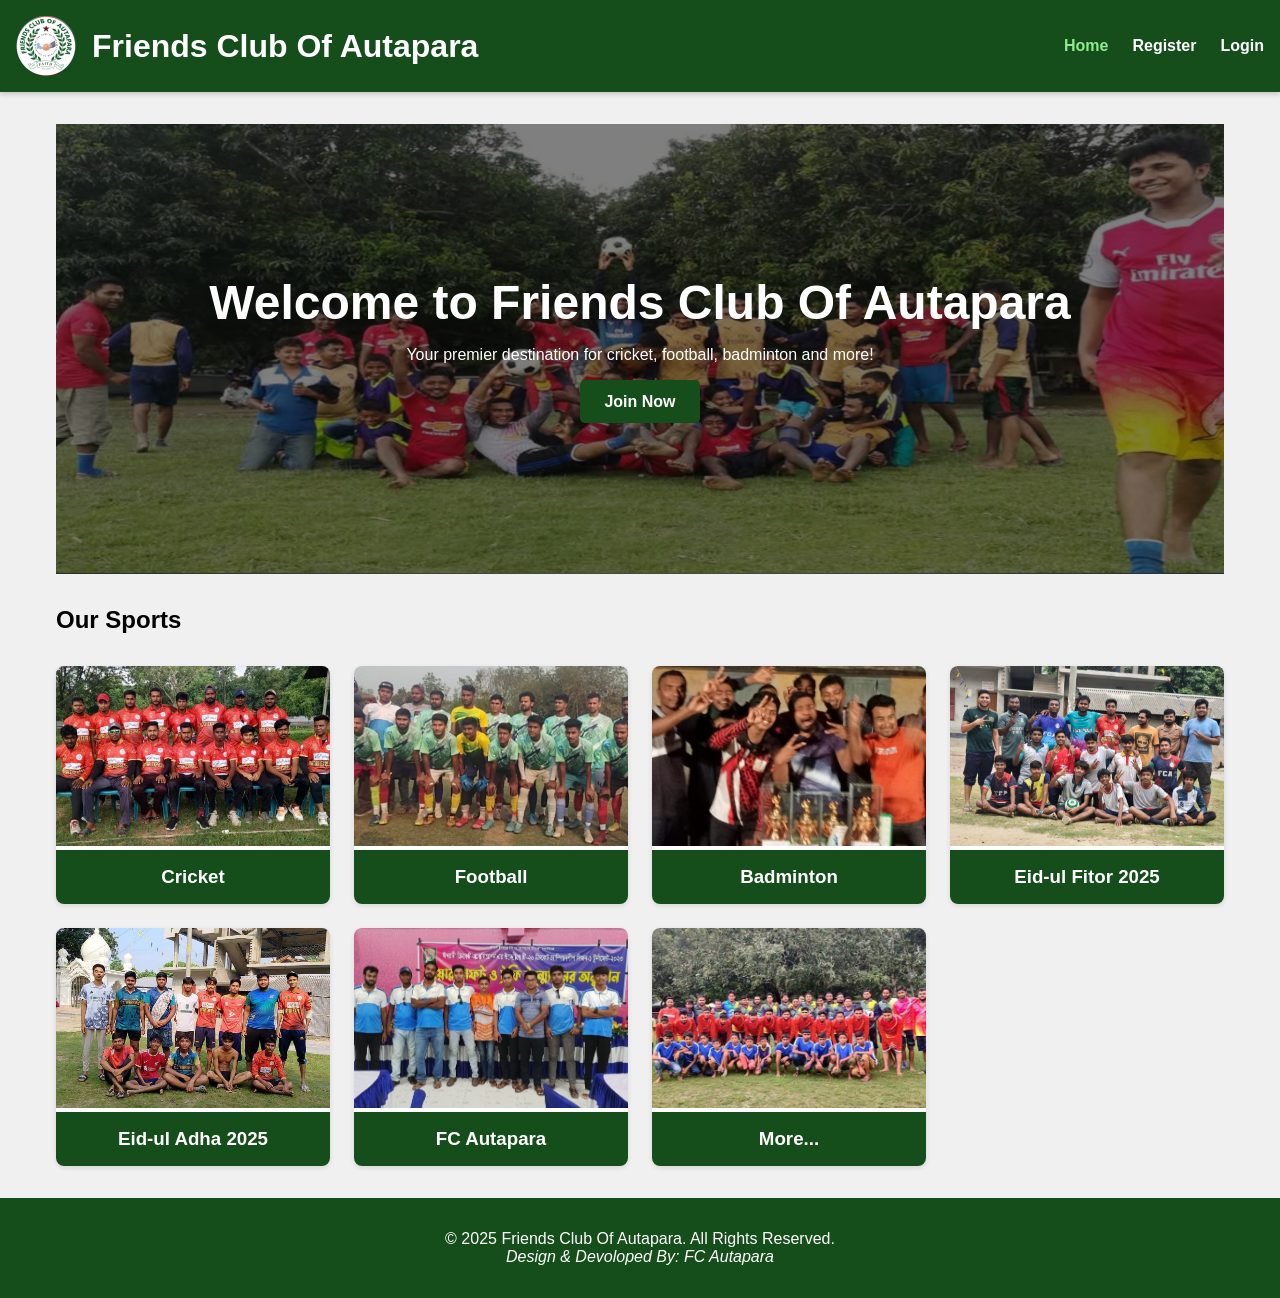
<file: index.html>
<!DOCTYPE html>
<html lang="en">
<head>
    <meta charset="UTF-8">
    <meta name="viewport" content="width=device-width, initial-scale=1.0">
    <title>FC Autapara - Home</title>
    <link rel="stylesheet" href="css/style.css">
</head>
<body>
    <header>
        <div class="logo-container">
            <img src="images/fclogo.png" alt="Friends Club Of Autapara" class="logo">
            <h1>Friends Club Of Autapara</h1>
        </div>
        <nav>
            <ul>
                <li><a href="index.html" class="active">Home</a></li>
                <li><a href="registration.html">Register</a></li>
                <li><a href="login.html">Login</a></li>
                
            </ul>
        </nav>
    </header>
    
    <div class="container">
        <div class="hero">
            <div class="hero-content">
                <h1>Welcome to Friends Club Of Autapara</h1>
                <p>Your premier destination for cricket, football, badminton and more!</p>
                <a href="registration.html" class="btn">Join Now</a>
            </div>
        </div>
        
        <h2>Our Sports</h2>
        <div class="sports-grid">
            <div class="sport-card">
                <img src="images/cricket.jpg" alt="Cricket">
                <h3>Cricket</h3>
            </div>
            <div class="sport-card">
                <img src="images/football.png" alt="Football">
                <h3>Football</h3>
            </div>
            <div class="sport-card">
                <img src="images/batminton.jpg" alt="Badminton">
                <h3>Badminton</h3>
            </div>
            <div class="sport-card">
                <img src="images/eid2025.png" alt="Chess">
                <h3>Eid-ul Fitor 2025</h3>
            </div>
             <div class="sport-card">
                <img src="images/eidul azah 2025.jpg" alt="Chess">
                <h3>Eid-ul Adha 2025</h3>
            </div>
            <div class="sport-card">
                <img src="images/rrpdraw.jpg" alt="Carrom">
                <h3>FC Autapara</h3>
            </div>
            <div class="sport-card">
                <img src="images/2022football.jpg" alt="All Sports">
                <h3>More...</h3>
            </div>
        </div>
    </div>
    
    <footer>
        <p>&copy; 2025 Friends Club Of Autapara. All Rights Reserved.</p>
        <p><i>Design & Devoloped By: FC Autapara</i></p>
    </footer>
    
</body>
</html>
</file>
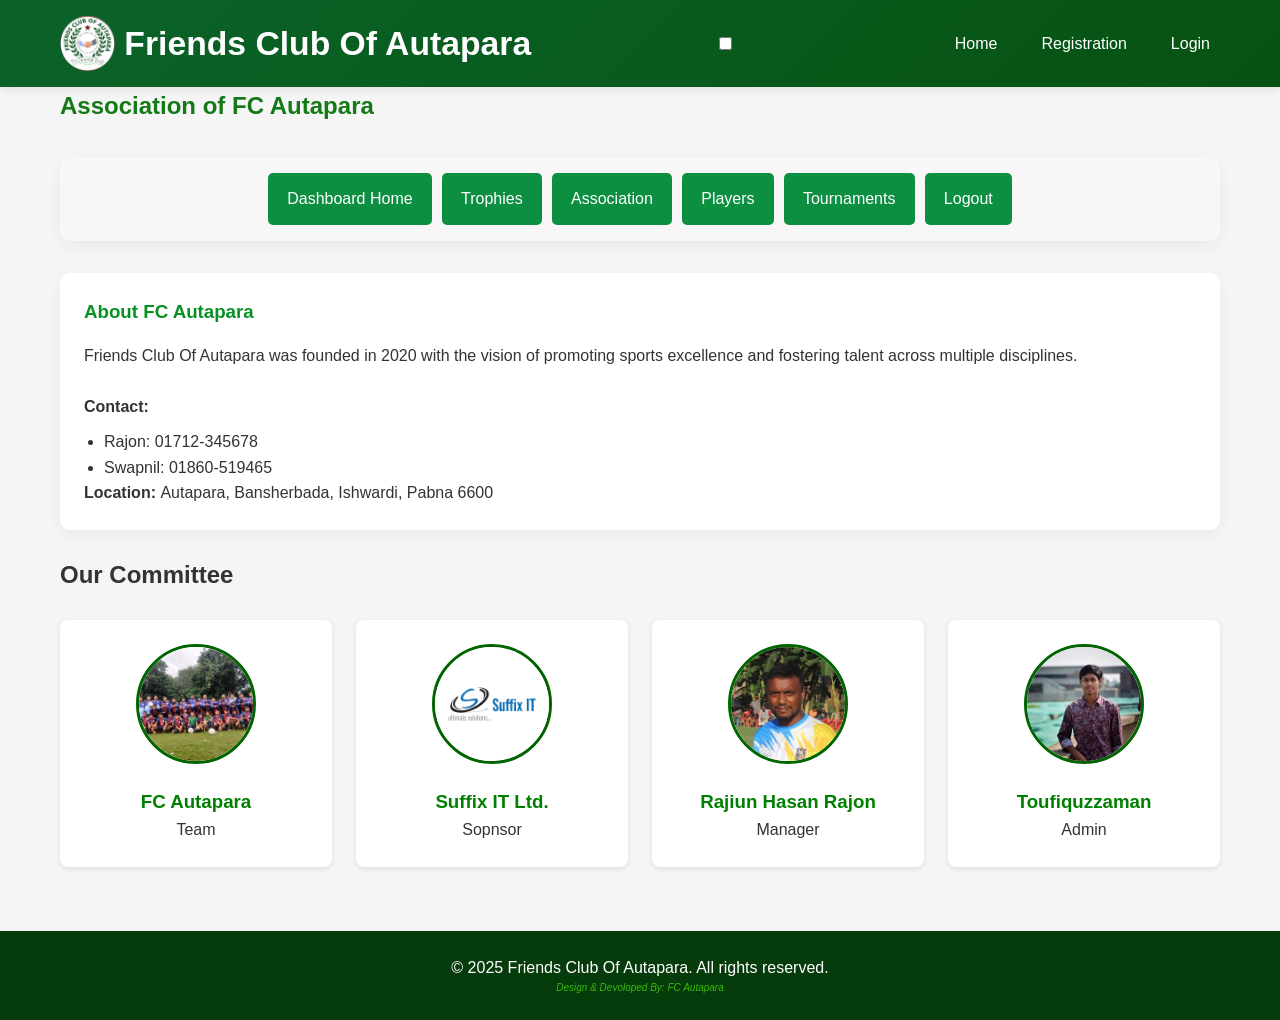
<file: association.html>
<!DOCTYPE html>
<html lang="en">
<head>
    <meta charset="UTF-8">
    <meta name="viewport" content="width=device-width, initial-scale=1.0">
    <title>FC Autapara</title>
    <link rel="stylesheet" href="styles.css">
</head> 

<body>
    <header>
        <div class="container">
            <div class="header-content">
                <div class="logo">
                    <img src="images/fclogo.png" alt="FC Logo" style= height:55px; width:40px;  border-radius:50;">
                   <h3>&nbsp;Friends Club Of Autapara </h3>
                </div>
                <input type="checkbox" id="nav-toggle" class="nav-toggle">
                <label for="nav-toggle" class="menu-toggle">
                    <span></span>
                    <span></span>
                    <span></span>
                </label>
                <nav>
                    <ul>
                        <li><a href="home.php">Home</a></li>
                        <li><a href="registration.php">Registration</a></li>
                        <li><a href="#login">Login</a></li>
                    </ul>
                </nav>
            </div>
        </div>
    </header>

  <!-- Association Page -->
            <div class="container">
                <div class="dashboard-header">
                    <h2 class="dashboard-title">Association of FC Autapara</h2>
                </div>
                
                <div class="dashboard-nav">
                    <ul>
                         <li><a href="dashboard.html" class="btn">Dashboard Home</a></li> 
                         <li><a href="trophies.html" class="btn">Trophies</a></li> 
                         <li><a href="association.html" class="btn">Association</a></li> 
                         <li><a href="cplayers.php" class="btn">Players</a></li> 
                         <li><a href="tournaments.html" class="btn">Tournaments</a></li> 
                         <li><a href="logout.html" class="btn">Logout</a></li> 
                    </ul>
                </div>
                
                <div class="card">
                    <h3>About  FC Autapara</h3>
                    <p>Friends Club Of Autapara was founded in 2020 with the vision of promoting sports excellence and fostering talent across multiple disciplines.</p>
                  <br> <p><b>Contact:</b></p>
                    <ul style="margin-left: 20px; margin-top: 10px;">
                        <li>Rajon: 01712-345678</li>
                        <li>Swapnil: 01860-519465</li>
                    </ul>
                    <P><b>Location: </b> Autapara, Bansherbada, Ishwardi, Pabna 6600</P>
                </div><br>
                <h2>Our Committee</h2><br>


         <div class="dashboard-cards">   
            <div  class="member-card" >
                <img src="images/full team.jpg" alt="President">
                <h3>FC Autapara</h3>
                <p>Team</p>
            </div>

             <div class="member-card">
                <img src="images/suffix.jpg" alt="Secretary">
                <h3>Suffix IT Ltd.</h3>
                <p>Sopnsor</p>
            </div>

            <div class="member-card">
                <img src="images/rajon.png" alt="Secretary">
                <h3>Rajiun Hasan Rajon</h3>
                <p>Manager</p>
            </div>
            
            <div class="member-card">
                <img src="images/swapnil.jpg" alt="Secretary">
                <h3>Toufiquzzaman</h3>
                <p>Admin</p>
            </div>
        </div>
            </div>

    <footer>
        <div class="container">
            <p>&copy; 2025 Friends Club Of Autapara. All rights reserved.</p>
            <p style="font-size: 10px; color: rgb(54, 188, 6);"><i>Design & Devoloped By: FC Autapara</i></p>
        </div>
    </footer>
</body>
</html>
</file>
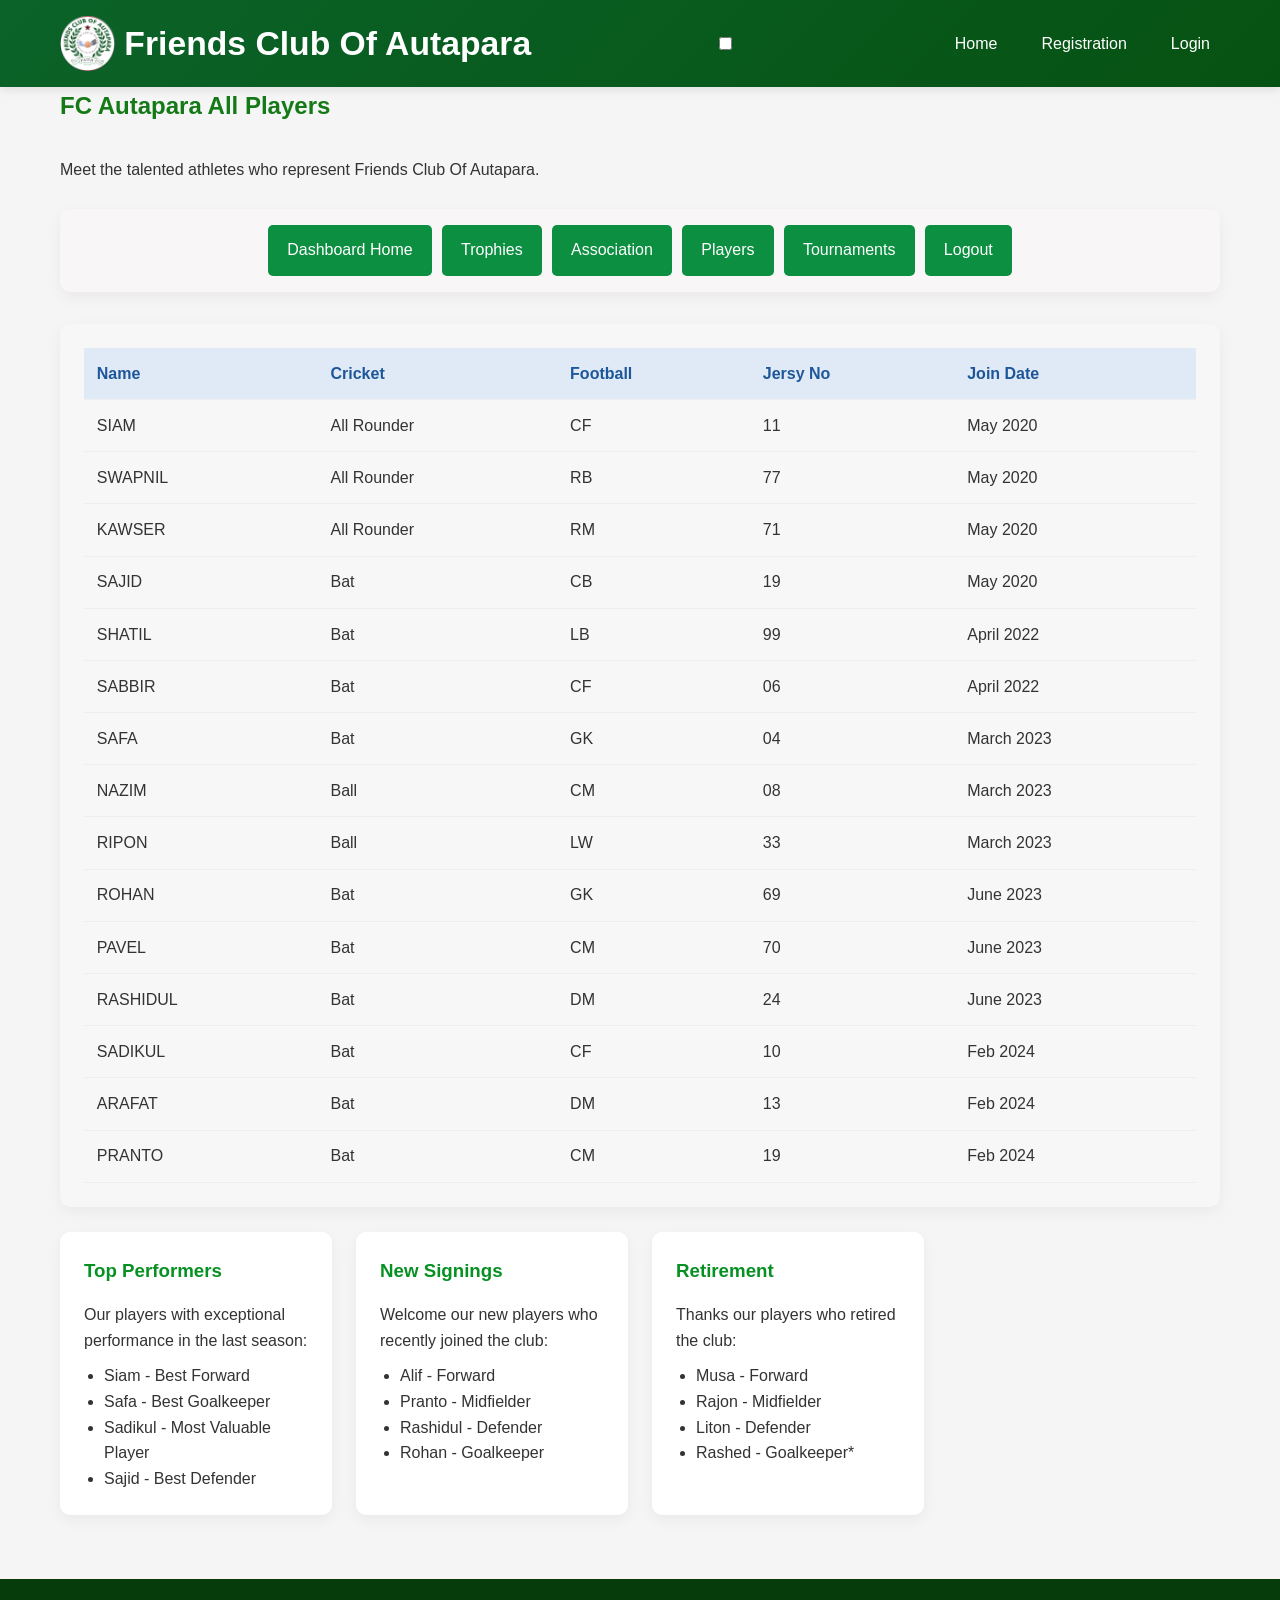
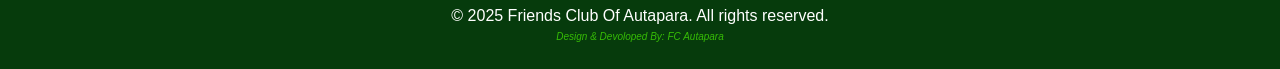
<file: cplayers.html>
<!DOCTYPE html>
<html lang="en">
<head>
    <meta charset="UTF-8">
    <meta name="viewport" content="width=device-width, initial-scale=1.0">
    <title>FC Autapara</title>
    <link rel="stylesheet" href="styles.css">
</head> 

<body>
    <header>
        <div class="container">
            <div class="header-content">
                <div class="logo">
                    <img src="images/fclogo.png" alt="FC Logo" style= height:55px; width:40px;  border-radius:50;">
                   <h3>&nbsp;Friends Club Of Autapara </h3>
                </div>
                <input type="checkbox" id="nav-toggle" class="nav-toggle">
                <label for="nav-toggle" class="menu-toggle">
                    <span></span>
                    <span></span>
                    <span></span>
                </label>
                <nav>
                    <ul>
                        <li><a href="home.php">Home</a></li>
                        <li><a href="registration.html">Registration</a></li>
                        <li><a href="#login">Login</a></li>
                    </ul>
                </nav>
            </div>
        </div>
    </header>

     <!-- Players Page -->
            <div class="container">
                <div class="dashboard-header">
                    <h2 class="dashboard-title">FC Autapara All Players</h2>
                </div>
                <p>Meet the talented athletes who represent Friends Club Of Autapara.</p>
                <br>
                <div class="dashboard-nav">
                    <ul>
                        <li><a href="dashboard.html" class="btn">Dashboard Home</a></li>
                        <li><a href="trophies.html" class="btn">Trophies</a></li>
                        <li><a href="association.html" class="btn">Association</a></li>
                        <li><a href="cplayers.html" class="btn">Players</a></li>
                        <li><a href="tournaments.html" class="btn">Tournaments</a></li>
                        <li><a href="logout.html" class="btn">Logout</a></li>
                    </ul>
                </div>
                
                <div class="table-container">
                    <table>
                        <thead>
                            <tr>
                                <th>Name</th>
                                <th>Cricket</th>
                                <th>Football</th>
                                 <th>Jersy No</th>
                                <th>Join Date</th>
                            </tr>
                        </thead>
                        <tbody>
                            <tr>
                                <td>SIAM</td>
                                <td>All Rounder</td>
                                <td>CF</td>
                                <td>11</td>
                                <td>May 2020</td>
                            </tr>
                            <tr>
                                <td>SWAPNIL</td>
                                <td>All Rounder</td>
                                <td>RB</td>
                                <td>77</td>
                                <td>May 2020</td>
                            </tr>
                            <tr>
                                <td>KAWSER</td>
                                <td>All Rounder</td>
                                <td>RM</td>
                                <td>71</td>
                                <td>May 2020</td>
                            </tr>
                            <tr>
                                <td>SAJID</td>
                                <td>Bat</td>
                                <td>CB</td>
                                <td>19</td>
                                <td>May 2020</td>
                            </tr>
                            <tr>
                                <td>SHATIL</td>
                                <td>Bat</td>
                                <td>LB</td>
                                <td>99</td>
                                <td>April 2022</td>
                            </tr>
                            <tr>
                                <td>SABBIR</td>
                                <td>Bat</td>
                                <td>CF</td>
                                <td>06</td>
                                <td>April 2022</td>
                            </tr>
                            <tr>
                                <td>SAFA</td>
                                <td>Bat</td>
                                <td>GK</td>
                                <td>04</td>
                                <td>March 2023</td>
                            </tr>
                            <tr>
                                <td>NAZIM</td>
                                <td>Ball</td>
                                <td>CM</td>
                                <td>08</td>
                                <td>March 2023</td>
                            </tr>
                            <tr>
                                <td>RIPON</td>
                                <td>Ball</td>
                                <td>LW</td>
                                <td>33</td>
                                <td>March 2023</td>
                            </tr>
                            <tr>
                                <td>ROHAN</td>
                                <td>Bat</td>
                                <td>GK</td>
                                <td>69</td>
                                <td>June 2023</td>
                            </tr>
                             <tr>
                                <td>PAVEL</td>
                                <td>Bat</td>
                                <td>CM</td>
                                <td>70</td>
                                <td>June 2023</td>
                                 <tr>
                                <td>RASHIDUL</td>
                                <td>Bat</td>
                                <td>DM</td>
                                <td>24</td>
                                <td>June 2023</td>
                            </tr>
                             <tr>
                                <td>SADIKUL</td>
                                <td>Bat</td>
                                <td>CF</td>
                                <td>10</td>
                                <td>Feb 2024</td>
                            </tr>
                             <tr>
                                <td>ARAFAT</td>
                                <td>Bat</td>
                                <td>DM</td>
                                <td>13</td>
                                <td>Feb 2024</td>
                            </tr>
                             <tr>
                                <td>PRANTO</td>
                                <td>Bat</td>
                                <td>CM</td>
                                <td>19</td>
                                <td>Feb 2024</td>
                            </tr>

                        </tbody>
                    </table>
                </div>
                <br>
                
                <div class="dashboard-cards">
                    <div class="card">
                        <h3>Top Performers</h3>
                        <p>Our players with exceptional performance in the last season:</p>
                        <ul style="margin-left: 20px; margin-top: 10px;">
                            <li>Siam - Best Forward</li>
                            <li>Safa - Best Goalkeeper</li>
                            <li>Sadikul - Most Valuable Player</li>
                            <li>Sajid - Best Defender</li>
                        </ul>
                    </div>
                    
                    <div class="card">
                        <h3>New Signings</h3>
                        <p>Welcome our new players who recently joined the club:</p>
                        <ul style="margin-left: 20px; margin-top: 10px;">
                            <li>Alif - Forward</li>
                            <li>Pranto - Midfielder</li>
                            <li>Rashidul - Defender</li>
                            <li>Rohan - Goalkeeper</li>
                        </ul>
                    </div>

                    <div class="card">
                        <h3>Retirement</h3>
                        <p>Thanks our players who retired the club:</p>
                        <ul style="margin-left: 20px; margin-top: 10px;">
                            <li>Musa - Forward</li>
                            <li>Rajon - Midfielder</li>
                            <li>Liton - Defender</li>
                            <li>Rashed - Goalkeeper*</li>
                        </ul>
                    </div>

                </div>
             </div>

    <footer>
        <div class="container">
            <p>&copy; 2025 Friends Club Of Autapara. All rights reserved.</p>
            <p style="font-size: 10px; color: rgb(54, 188, 6)"><i>Design & Devoloped By: FC Autapara</i></p>
        </div>
    </footer>
</body>
</html>
</file>
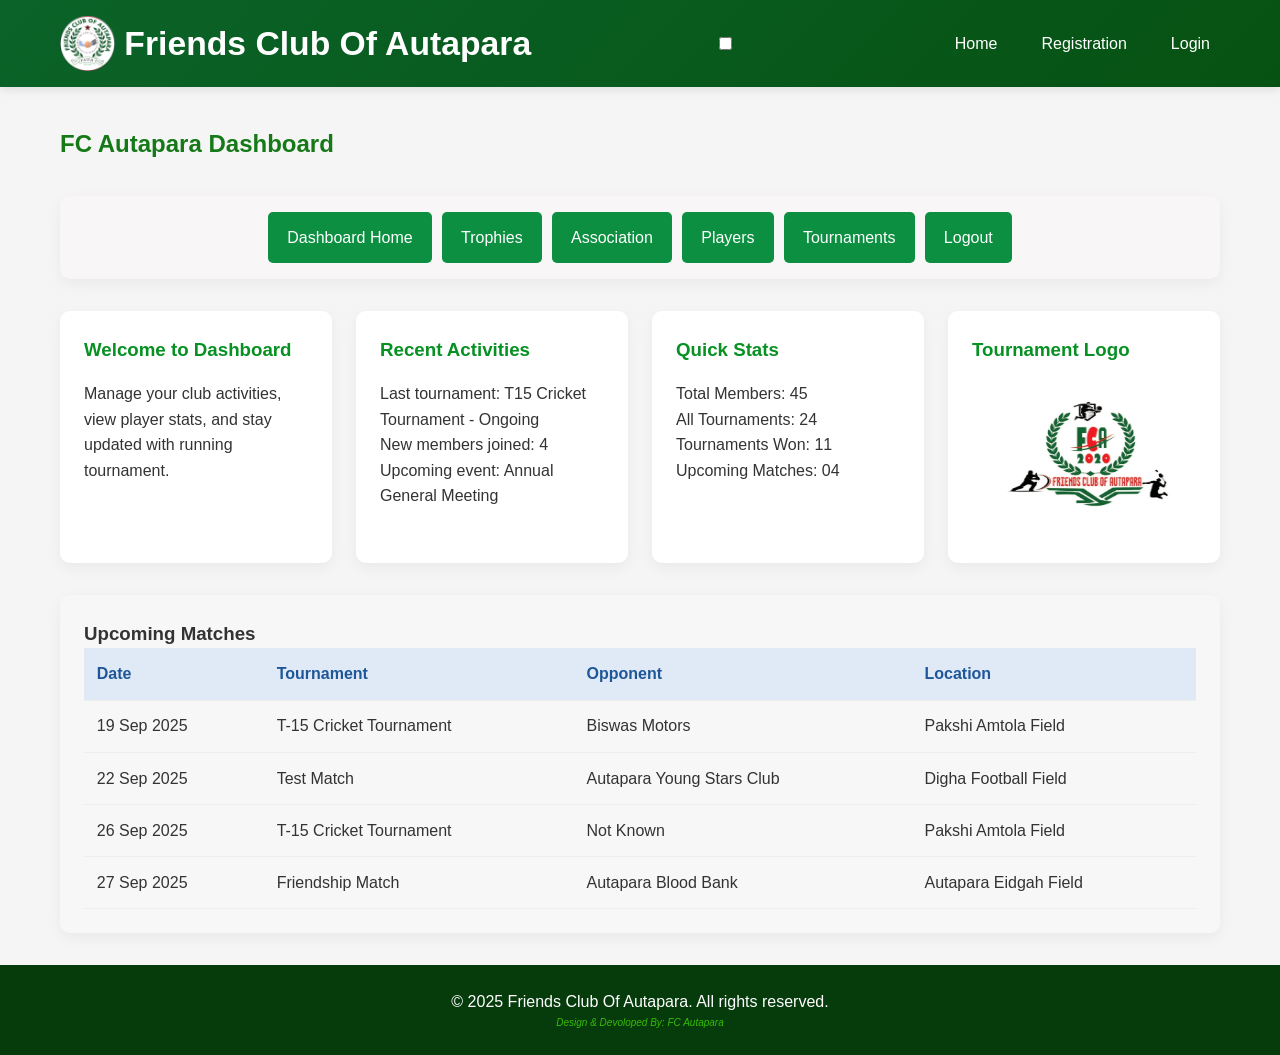
<file: dashboard.html>
<!DOCTYPE html>
<html lang="en">
<head>
    <meta charset="UTF-8">
    <meta name="viewport" content="width=device-width, initial-scale=1.0">
    <title>FC Autapara</title>
    <link rel="stylesheet" href="styles.css">
</head> 

<body>
    <header>
        <div class="container">
            <div class="header-content">
                <div class="logo">
                    <img src="images/fclogo.png" alt="FC Logo" style= height:55px; width:40px;  border-radius:50;">
                   <h3>&nbsp;Friends Club Of Autapara </h3>
                </div>
                <input type="checkbox" id="nav-toggle" class="nav-toggle">
                <label for="nav-toggle" class="menu-toggle">
                    <span></span>
                    <span></span>
                    <span></span>
                </label>
                <nav>
                    <ul>
                        <li><a href="home.php">Home</a></li>
                        <li><a href="registration.php">Registration</a></li>
                        <li><a href="#login">Login</a></li>
                    </ul>
                </nav>
            </div>
        </div>
    </header>

    <!-- Dashboard Page -->
            <div class="container">
                <div class="dashboard-header">
                    <h2 class="dashboard-title"><br>FC Autapara Dashboard</h2> 
                </div>
                
                <div class="dashboard-nav">
                   <ul>
                         <li><a href="dashboard.html" class="btn">Dashboard Home</a></li> 
                         <li><a href="trophies.html" class="btn">Trophies</a></li> 
                         <li><a href="association.html" class="btn">Association</a></li> 
                         <li><a href="cplayers.php" class="btn">Players</a></li> 
                         <li><a href="tournaments.html" class="btn">Tournaments</a></li> 
                         <li><a href="logout.html" class="btn">Logout</a></li> 
                    </ul>
                </div>
                
                <div class="dashboard-cards">
                    <div class="card">
                        <h3>Welcome to Dashboard</h3>
                        <p>Manage your club activities, view player stats, and stay updated with running tournament.</p>
                    </div>
                    
                    <div class="card">
                        <h3>Recent Activities</h3>
                        <p>Last tournament: T15 Cricket Tournament - Ongoing</p>
                        <p>New members joined: 4</p>
                        <p>Upcoming event: Annual General Meeting</p>
                    </div>
                    
                    <div class="card">
                        <h3>Quick Stats</h3>
                        <p>Total Members: 45</p>
                        <p>All Tournaments: 24</p>
                        <p>Tournaments Won: 11</p>
                        <p>Upcoming Matches: 04</p>
                    </div>

                    <div class="card">
                        <h3>Tournament Logo</h3>
                        <img src ="images/Fc Autapara.png" alt="FC logo" style="height:150px; width:240px; border-radius:10px;">
                    </div>
                </div>
                
                <div class="table-container">
                    <h3>Upcoming Matches</h3>
                    <table>
                        <thead>
                            <tr>
                                <th>Date</th>
                                <th>Tournament</th>
                                <th>Opponent</th>
                                <th>Location</th>
                            </tr>
                        </thead>
                        <tbody>
                            <tr>
                                <td>19 Sep 2025</td>
                                <td>T-15 Cricket Tournament</td>
                                <td>Biswas Motors</td>
                                <td>Pakshi Amtola Field</td>
                            </tr>
                            <tr>
                                <td>22 Sep 2025</td>
                                <td>Test Match</td>     
                                <td>Autapara Young Stars Club</td>
                                <td>Digha Football Field</td>
                            </tr>
                            <tr>
                                <td>26 Sep 2025</td>
                                <td>T-15 Cricket Tournament</td>
                                <td>Not Known</td>
                                <td>Pakshi Amtola Field</td>
                            </tr>
                               
                            <tr>
                                <td>27 Sep 2025</td>
                                <td>Friendship Match</td>
                                <td>Autapara Blood Bank</td>
                                <td>Autapara Eidgah Field</td>
                            </tr>
                            
                        </tbody>
                    </table>
                </div>
            </div>

    <footer>
        <div class="container">
            <p>&copy; 2025 Friends Club Of Autapara. All rights reserved.</p>
            <p style="font-size: 10px; color: rgb(54, 188, 6)"><i>Design & Devoloped By: FC Autapara</i></p>

        </div>
    </footer>
</body>
</html>
</file>
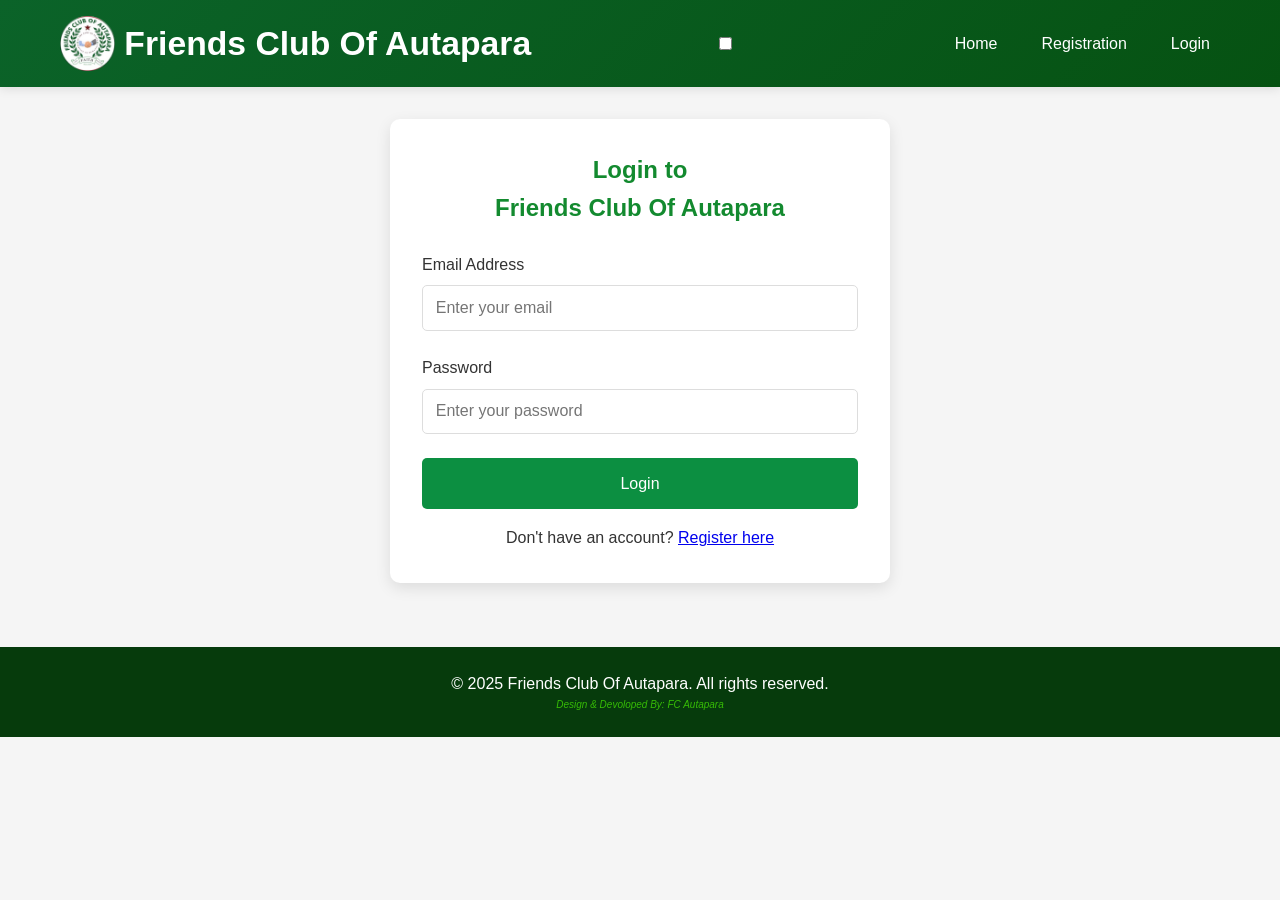
<file: login.html>
<!DOCTYPE html>
<html lang="en">
<head>
    <meta charset="UTF-8">
    <meta name="viewport" content="width=device-width, initial-scale=1.0">
    <title>FC Autapara</title>
    <link rel="stylesheet" href="styles.css">
</head> 

<body>
    <header>
        <div class="container">
            <div class="header-content">
                <div class="logo">
                    <img src="images/fclogo.png" alt="FC Logo" style= height:55px; width:40px;  border-radius:50;">
                   <h3>&nbsp;Friends Club Of Autapara </h3>
                </div>
                <input type="checkbox" id="nav-toggle" class="nav-toggle">
                <label for="nav-toggle" class="menu-toggle">
                    <span></span>
                    <span></span>
                    <span></span>
                </label>
                <nav>
                    <ul>
                        <li><a href="home.php">Home</a></li>
                        <li><a href="registration.html">Registration</a></li>
                        <li><a href="login.html">Login</a></li>
                    </ul>
                </nav>
            </div>
        </div>
    </header>

<!-- Login Page -->
            <div class="container">
                <div class="form-container">
                    <h2 class="form-title">Login to<br>Friends Club Of Autapara</h2>
                    <form>
                        <div class="form-group">
                            <label for="login-email">Email Address</label>
                            <input type="email" id="login-email" placeholder="Enter your email" required>
                        </div>
                        <div class="form-group">
                            <label for="login-password">Password</label>
                            <input type="password" id="login-password" placeholder="Enter your password" required>
                        </div>
                        <a href="dashboard.html" class="btn btn-block">Login</a>
                    </form>
                    <p style="text-align: center; margin-top: 1rem;">
                        Don't have an account? <a href="registration.html">Register here</a>
                    </p>
                </div>
            </div>

    <footer>
        <div class="container">
            <p>&copy; 2025 Friends Club Of Autapara. All rights reserved.</p>
            <p style="font-size: 10px; color: rgb(54, 188, 6)"><i>Design & Devoloped By: FC Autapara</i></p>
        </div>
    </footer>
</body>
</html>
</file>
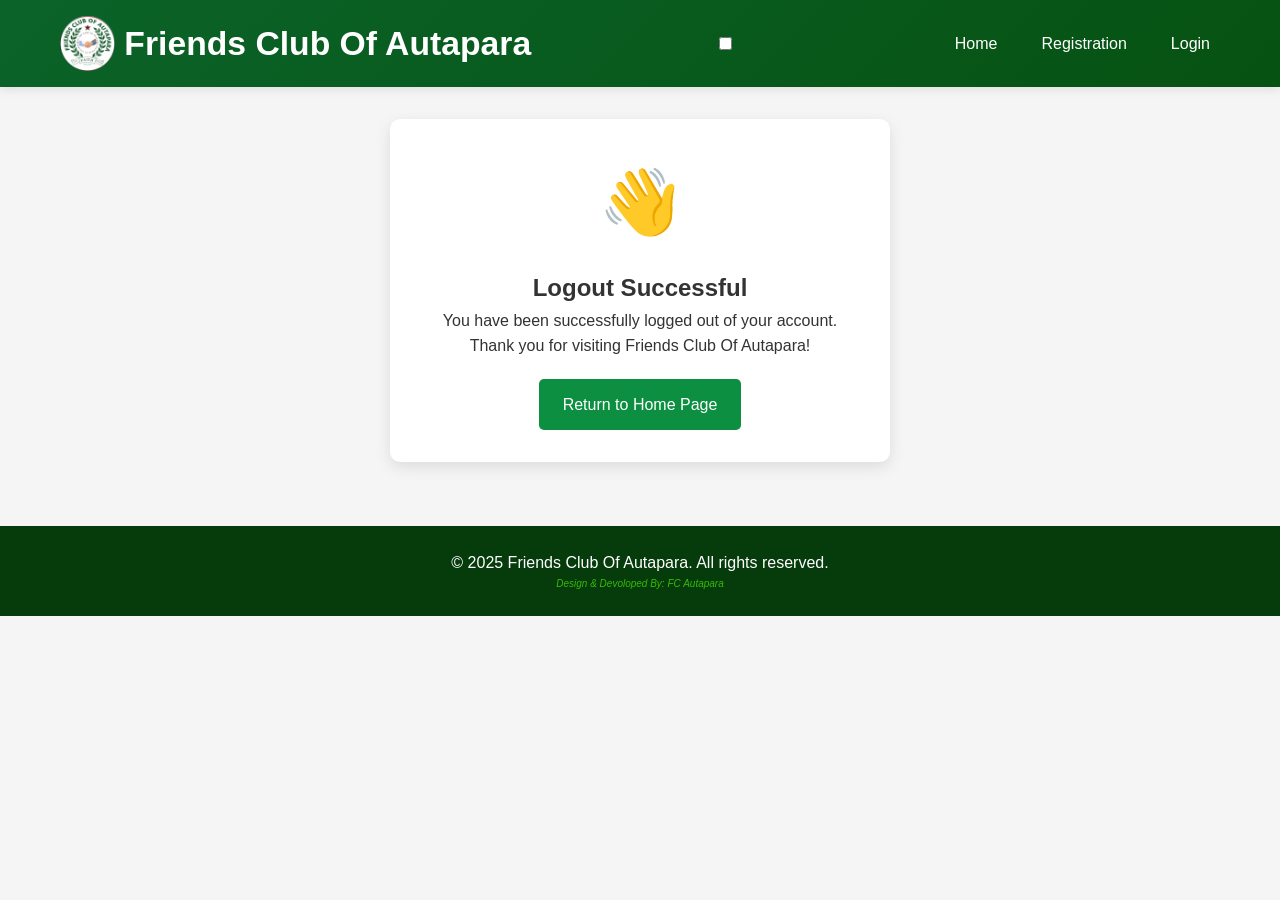
<file: logout.html>
<!DOCTYPE html>
<html lang="en">
<head>
    <meta charset="UTF-8">
    <meta name="viewport" content="width=device-width, initial-scale=1.0">
    <title>FC Autapara</title>
    <link rel="stylesheet" href="styles.css">
</head> 

<body>
    <header>
        <div class="container">
            <div class="header-content">
                <div class="logo">
                    <img src="images/fclogo.png" alt="FC Logo" style= height:55px; width:40px;  border-radius:50;">
                   <h3>&nbsp;Friends Club Of Autapara </h3>
                </div>
                <input type="checkbox" id="nav-toggle" class="nav-toggle">
                <label for="nav-toggle" class="menu-toggle">
                    <span></span>
                    <span></span>
                    <span></span>
                </label>
                <nav>
                    <ul>
                        <li><a href="home.php">Home</a></li>
                        <li><a href="registration.html">Registration</a></li>
                        <li><a href="#login">Login</a></li>
                    </ul>
                </nav>
            </div>
        </div>
    </header>


  <!-- Logout Page -->
            <div class="container">
                <div class="logout-container">
                    <div class="logout-icon">👋</div>
                    <h2>Logout Successful</h2>
                    <p>You have been successfully logged out of your account.</p>
                    <p>Thank you for visiting Friends Club Of Autapara!</p>
                    <a href="home.php" class="btn" style="margin-top: 20px;">Return to Home Page</a>
                </div>
          </div>

    <footer>
        <div class="container">
            <p>&copy; 2025 Friends Club Of Autapara. All rights reserved.</p>
            <p style="font-size: 10px; color: rgb(54, 188, 6)"><i>Design & Devoloped By: FC Autapara</i></p>
        </div>
    </footer>
</body>
</html>
</file>
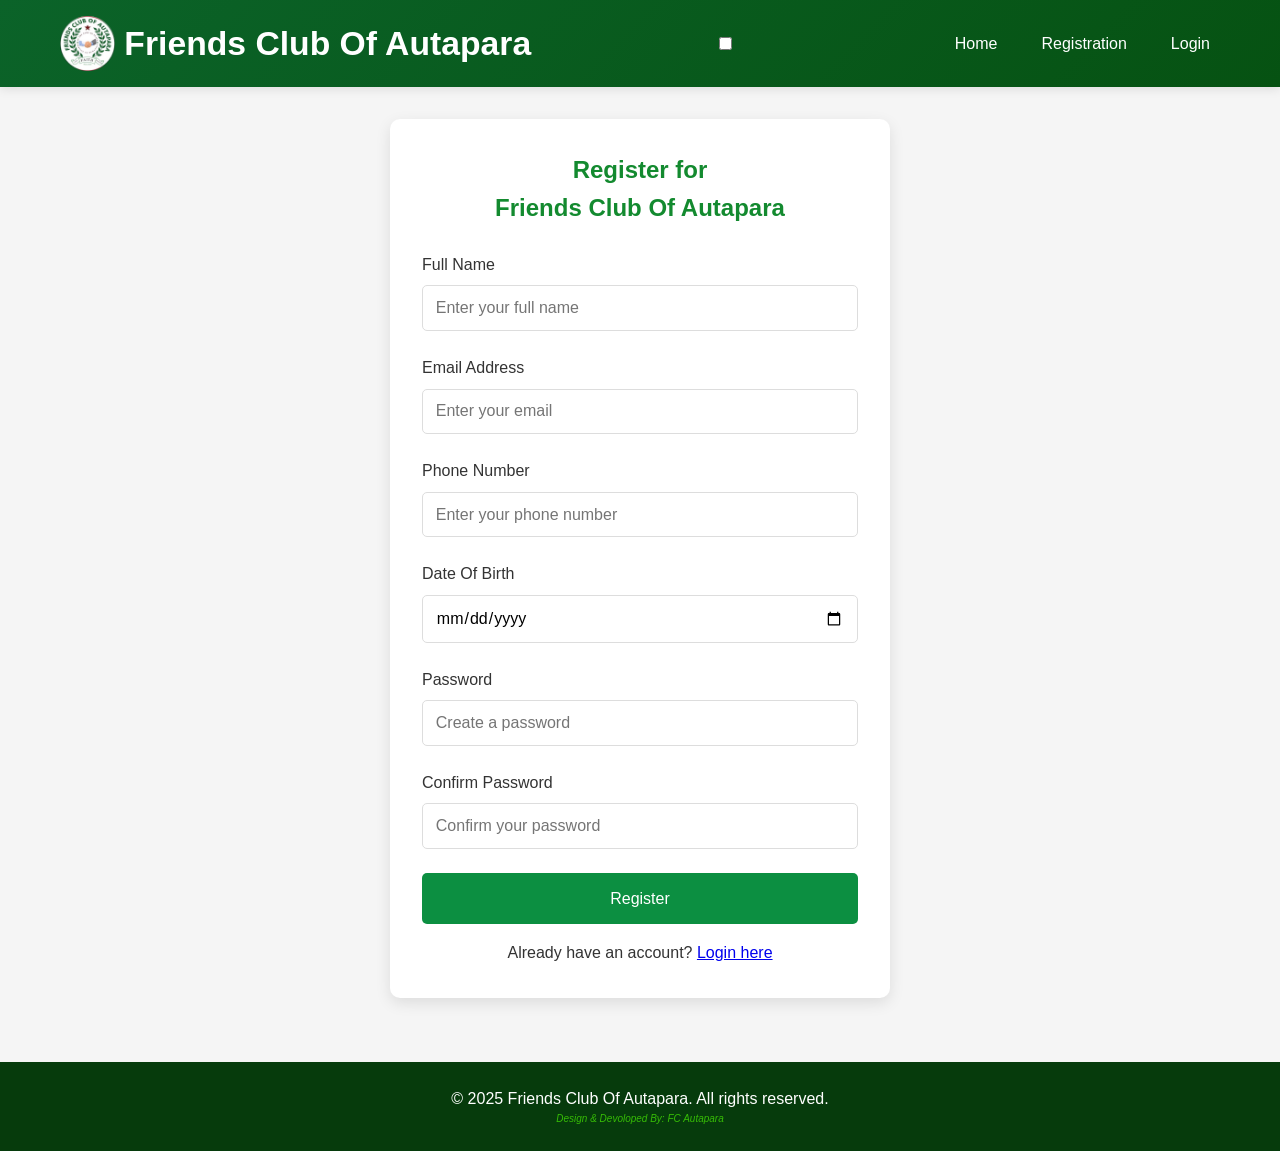
<file: registration.html>
<!DOCTYPE html>
<html lang="en">
<head>
    <meta charset="UTF-8">
    <meta name="viewport" content="width=device-width, initial-scale=1.0">
    <title>FC Autapara</title>
   <link rel="stylesheet" href="styles.css">
</head> 

<body>
    <header>
        <div class="container">
            <div class="header-content">
                <div class="logo">
                    <img src="images/fclogo.png" alt="FC Logo" style= height:55px; width:40px;  border-radius:50;">
                   <h3>&nbsp;Friends Club Of Autapara </h3>
                </div>
                <input type="checkbox" id="nav-toggle" class="nav-toggle">
                <label for="nav-toggle" class="menu-toggle">
                    <span></span>
                    <span></span>
                    <span></span>
                </label>
                <nav>
                    <ul>
                        <li><a href="home.php">Home</a></li>
                        <li><a href="registration.html">Registration</a></li>
                        <li><a href="login.html">Login</a></li>
                    </ul>
                </nav>
            </div>
        </div>
    </header>

<!-- Registration Page -->
 <div class="container">
                <div class="form-container">
                    <h2 class="form-title">Register for<br>Friends Club Of Autapara</h2>
                    <form>
                        <div class="form-group">
                            <label for="reg-name">Full Name</label>
                            <input type="text" id="reg-name" placeholder="Enter your full name" required>
                        </div>
                        <div class="form-group">
                            <label for="reg-email">Email Address</label>
                            <input type="email" id="reg-email" placeholder="Enter your email" required>
                        </div>
                        <div class="form-group">
                            <label for="reg-phone">Phone Number</label>
                            <input type="tel" id="reg-phone" placeholder="Enter your phone number" required>
                        </div>

                        <div class="form-group">
                            <label for="reg-dob">Date Of Birth</label>
                            <input type="date" id="reg-dob" required>
                        </div>

                        <div class="form-group">
                            <label for="reg-password">Password</label>
                            <input type="password" id="reg-password" placeholder="Create a password" required>
                        </div>
                        <div class="form-group">
                            <label for="reg-confirm">Confirm Password</label>
                            <input type="password" id="reg-confirm" placeholder="Confirm your password" required>
                        </div>
                        <a href="dashboard.html" class="btn btn-block">Register</a>
                    </form>
                    <p style="text-align: center; margin-top: 1rem;">
                        Already have an account? <a href="login.html">Login here</a>
                    </p>
                </div>
            </div>

    <footer>
        <div class="container">
            <p>&copy; 2025 Friends Club Of Autapara. All rights reserved.</p>
            <p style="font-size: 10px; color: rgb(54, 188, 6)"><i>Design & Devoloped By: FC Autapara</i></p>
        </div>
    </footer>
</body>
</html>
</file>
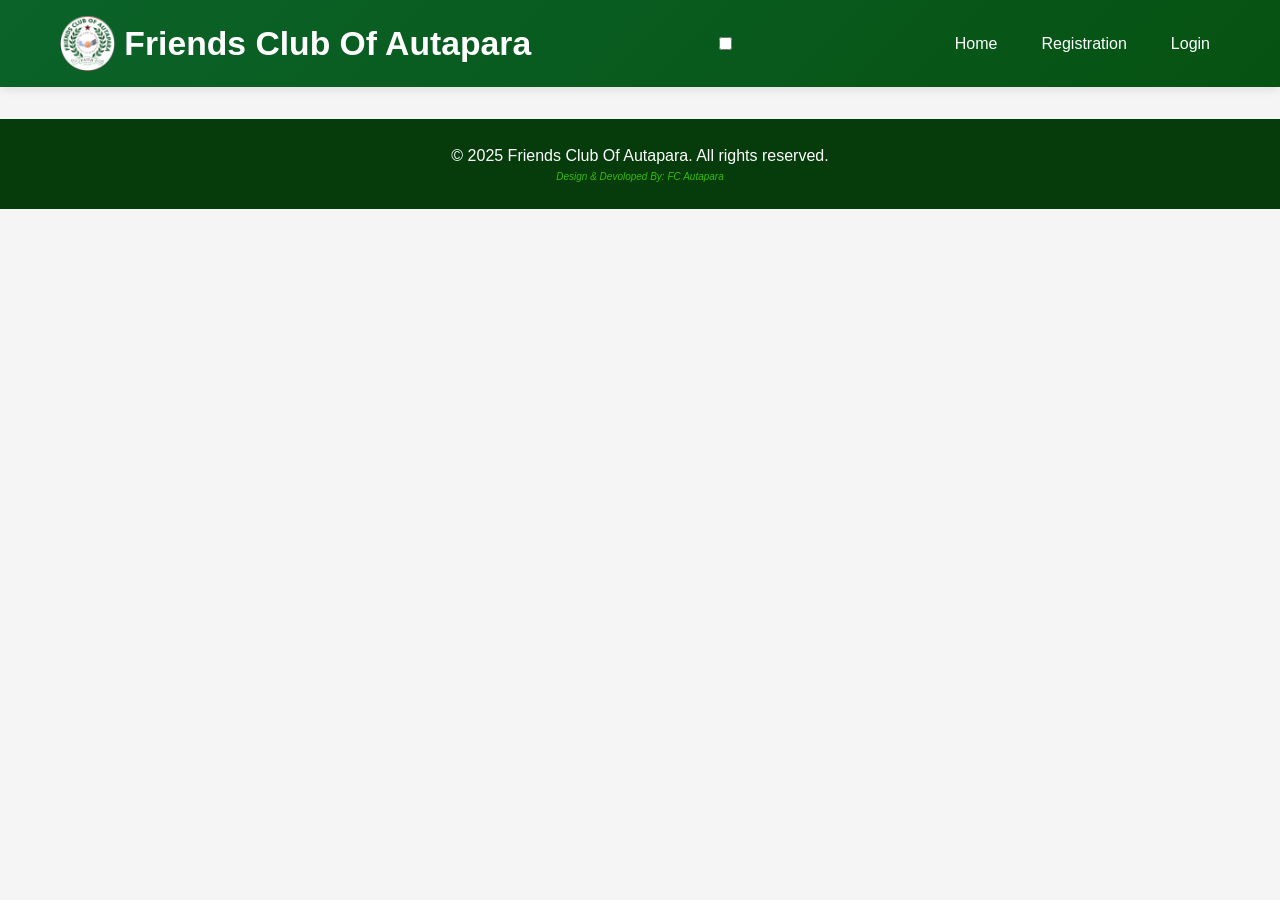
<file: test.html>
<!DOCTYPE html>
<html lang="en">
<head>
    <meta charset="UTF-8">
    <meta name="viewport" content="width=device-width, initial-scale=1.0">
    <title>FC Autapara</title>
    <link rel="stylesheet" href="styles.css">
</head> 

<body>
    <header>
        <div class="container">
            <div class="header-content">
                <div class="logo">
                    <img src="images/fclogo.png" alt="FC Logo" style= height:55px; width:40px;  border-radius:50;">
                   <h3>&nbsp;Friends Club Of Autapara </h3>
                </div>
                <input type="checkbox" id="nav-toggle" class="nav-toggle">
                <label for="nav-toggle" class="menu-toggle">
                    <span></span>
                    <span></span>
                    <span></span>
                </label>
                <nav>
                    <ul>
                        <li><a href="home.html">Home</a></li>
                        <li><a href="registration.html">Registration</a></li>
                        <li><a href="#login">Login</a></li>
                    </ul>
                </nav>
            </div>
        </div>
    </header>


    <footer>
        <div class="container">
            <p>&copy; 2025 Friends Club Of Autapara. All rights reserved.</p>
            <p style="font-size: 10px; color: rgb(54, 188, 6)"><i>Design & Devoloped By: FC Autapara</i></p>
        </div>
    </footer>
</body>
</html>
</file>
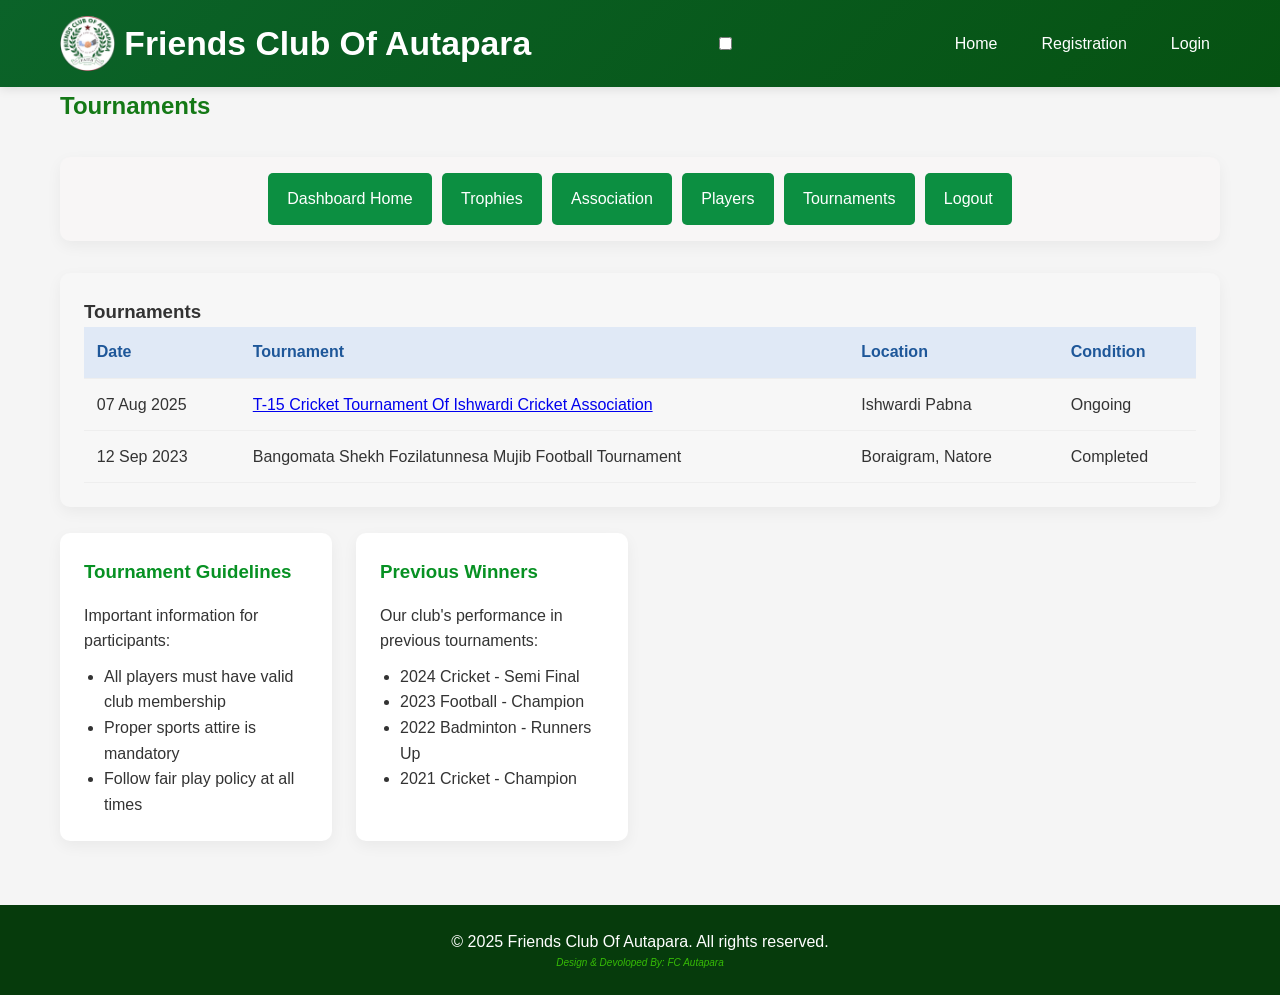
<file: tournaments.html>
<!DOCTYPE html>
<html lang="en">
<head>
    <meta charset="UTF-8">
    <meta name="viewport" content="width=device-width, initial-scale=1.0">
    <title>FC Autapara</title>
    <link rel="stylesheet" href="styles.css">
</head> 

<body>
    <header>
        <div class="container">
            <div class="header-content">
                <div class="logo">
                    <img src="images/fclogo.png" alt="FC Logo" style= height:55px; width:40px;  border-radius:50;">
                   <h3>&nbsp;Friends Club Of Autapara </h3>
                </div>
                <input type="checkbox" id="nav-toggle" class="nav-toggle">
                <label for="nav-toggle" class="menu-toggle">
                    <span></span>
                    <span></span>
                    <span></span>  
                </label>
                <nav>
                    <ul>
                        <li><a href="home.php">Home</a></li>
                        <li><a href="registration.html">Registration</a></li>
                        <li><a href="#login">Login</a></li>
                    </ul>
                </nav>
            </div>
        </div>
    </header>

        
  <!-- Tournaments Page -->
        <div class="container">
                <div class="dashboard-header">
                    <h2 class="dashboard-title">Tournaments</h2>
                </div>
                
                <div class="dashboard-nav">
                <ul>
                        <li><a href="dashboard.html" class="btn">Dashboard Home</a></li>
                        <li><a href="trophies.html" class="btn">Trophies</a></li>
                        <li><a href="association.html" class="btn">Association</a></li>
                        <li><a href="cplayers.html" class="btn">Players</a></li>
                        <li><a href="tournaments.html" class="btn">Tournaments</a></li>
                        <li><a href="logout.html" class="btn">Logout</a></li>
                    </ul>
                </div>
                
                <div class="table-container">
                    <h3>Tournaments</h3>
                    <table>
                        <thead>
                            <tr>
                                <th>Date</th>
                                <th>Tournament</th>
                                <th>Location</th>
                                <th>Condition</th>
                            </tr>
                        </thead>
                        <tbody>
                            <tr>
                                <td>07 Aug 2025</td>
                                <td><a href="index.php">T-15 Cricket Tournament Of Ishwardi Cricket Association</a></td>
                                <td>Ishwardi Pabna</td>
                                <td>Ongoing</td>
                            </tr>
                            <tr>
                                <td>12 Sep 2023</td>
                                <td>Bangomata Shekh Fozilatunnesa Mujib Football Tournament</td>
                                <td>Boraigram, Natore</td>
                                <td>Completed</td>
                            </tr>
                        </tbody>
                    </table>
                </div>
                <br>
                <div class="dashboard-cards">
                    <div class="card">
                        <h3>Tournament Guidelines</h3>
                        <p>Important information for participants:</p>
                        <ul style="margin-left: 20px; margin-top: 10px;">
                           
                            <li>All players must have valid club membership</li>
                            <li>Proper sports attire is mandatory</li>
                            <li>Follow fair play policy at all times</li>
                        </ul>
                    </div>
                    
                    <div class="card">
                        <h3>Previous Winners</h3>
                        <p>Our club's performance in previous tournaments:</p>
                        <ul style="margin-left: 20px; margin-top: 10px;">
                            <li>2024 Cricket - Semi Final</li>
                            <li>2023 Football - Champion</li>
                            <li>2022 Badminton - Runners Up</li>
                            <li>2021 Cricket - Champion</li>
                        </ul>
                    </div>
                </div>
            </div>


    <footer>
        <div class="container">
            <p>&copy; 2025 Friends Club Of Autapara. All rights reserved.</p>
            <p style="font-size: 10px; color: rgb(54, 188, 6)"><i>Design & Devoloped By: FC Autapara</i></p>
        </div>
    </footer>
</body>
</html>
</file>
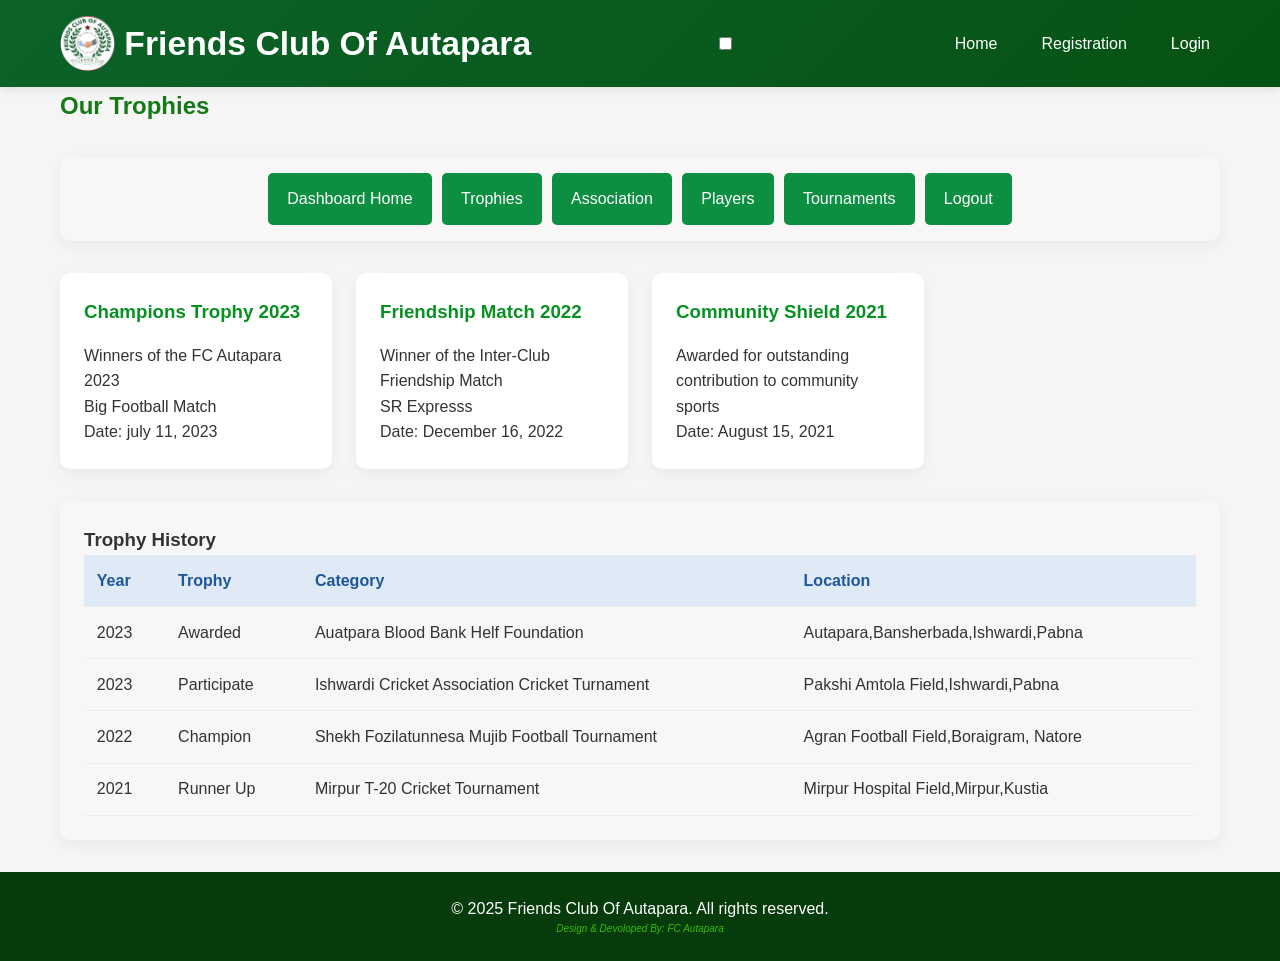
<file: trophies.html>
<!DOCTYPE html>
<html lang="en">
<head>
    <meta charset="UTF-8">
    <meta name="viewport" content="width=device-width, initial-scale=1.0">
    <title>FC Autapara</title>
    <link rel="stylesheet" href="styles.css">
</head> 

<body>
    <header>
        <div class="container">
            <div class="header-content">
                <div class="logo">
                    <img src="images/fclogo.png" alt="FC Logo" style= height:55px; width:40px;  border-radius:50;">
                   <h3>&nbsp;Friends Club Of Autapara </h3>
                </div>
                <input type="checkbox" id="nav-toggle" class="nav-toggle">
                <label for="nav-toggle" class="menu-toggle">
                    <span></span>
                    <span></span>
                    <span></span>  
                </label>
                <nav>
                    <ul>
                        <li><a href="home.php">Home</a></li>
                        <li><a href="registration.html">Registration</a></li>
                        <li><a href="#login">Login</a></li>
                    </ul>
                </nav>
            </div>
        </div>
    </header>

      <!-- Trophies Page -->
            <div class="container">
                <div class="dashboard-header">
                    <h2 class="dashboard-title">Our Trophies</h2>
                </div>
                
                <div class="dashboard-nav">
                   <ul>
                        <li><a href="dashboard.html" class="btn">Dashboard Home</a></li>
                        <li><a href="trophies.html" class="btn">Trophies</a></li>
                        <li><a href="association.html" class="btn">Association</a></li>
                        <li><a href="cplayers.html" class="btn">Players</a></li>
                        <li><a href="tournaments.html" class="btn">Tournaments</a></li>
                        <li><a href="logout.html" class="btn">Logout</a></li>
                    </ul>
                </div>
                
                <div class="dashboard-cards">
                    <div class="card">
                        <h3>Champions Trophy 2023</h3>
                        <p>Winners of the FC Autapara 2023</p>
                        <p>Big Football Match</p>
                        <p>Date: july 11, 2023</p>
                    </div>
                    
                    <div class="card">
                        <h3>Friendship Match 2022</h3>
                        <p>Winner of the Inter-Club Friendship Match</p>
                        <p>SR Expresss </p>
                        <p>Date: December 16, 2022</p>
                    </div>
                    
                    <div class="card">
                        <h3>Community Shield 2021</h3>
                        <p>Awarded for outstanding contribution to community sports</p>
                        <p>Date: August 15, 2021</p>
                    </div>
                </div>
                
                <div class="table-container">
                    <h3>Trophy History</h3>
                    <table>
                        <thead>
                            <tr>
                                <th>Year</th>
                                <th>Trophy</th>
                                <th>Category</th>
                                <th>Location</th>
                            </tr>
                        </thead>
                        <tbody>
                            <tr>
                                <td>2023</td>
                                <td>Awarded</td>
                                <td>Auatpara Blood Bank Helf Foundation</td>
                                <td>Autapara,Bansherbada,Ishwardi,Pabna</td>
                            </tr>
                            <tr>
                                <td>2023</td>
                                <td>Participate</td>
                                <td>Ishwardi Cricket Association Cricket Turnament</td>
                                <td>Pakshi Amtola Field,Ishwardi,Pabna</td>
                            </tr>
                             <tr>
                                <td>2022</td>
                                <td>Champion</td>
                                <td>Shekh Fozilatunnesa Mujib Football Tournament</td>
                                <td>Agran Football Field,Boraigram, Natore</td>
                            </tr>
                            <tr>
                                <td>2021</td>
                                <td>Runner Up</td>
                                <td>Mirpur T-20 Cricket Tournament</td>
                                <td>Mirpur Hospital Field,Mirpur,Kustia</td>
                            </tr>
                             
                        </tbody>
                    </table>
                </div>
            </div>


    <footer>
        <div class="container">
            <p>&copy; 2025 Friends Club Of Autapara. All rights reserved.</p>
            <p style="font-size: 10px; color: rgb(54, 188, 6)"><i>Design & Devoloped By: FC Autapara</i></p>
        </div>
    </footer>
</body>
</html>
</file>
<file: css/style.css>
:root {
    --deep-green: #154e1b;
    --light-green: #8dec8d;
    --white: #FFFFFF;
    --black: #000000;
    --gray: #F0F0F0;
}

* {
    margin: 0;
    padding: 0;
    box-sizing: border-box;
    font-family: 'Arial', sans-serif;
}

body {
    background-color: var(--gray);
    color: var(--black);
}

header {
    background-color: var(--deep-green);
    color: var(--white);
    padding: 1rem;
    display: flex;
    justify-content: space-between;
    align-items: center;
    box-shadow: 0 2px 5px rgba(0,0,0,0.2);
}

.logo-container {
    display: flex;
    align-items: center;
}

.logo {
    width: 60px;
    height: 60px;
    margin-right: 1rem;
}

nav ul {
    display: flex;
    list-style: none;
}

nav ul li {
    margin-left: 1.5rem;
}

nav ul li a {
    color: var(--white);
    text-decoration: none;
    font-weight: bold;
    transition: color 0.3s;
}

nav ul li a:hover, nav ul li a.active {
    color: var(--light-green);
}

.container {
    max-width: 1200px;
    margin: 2rem auto;
    padding: 0 1rem;
    min-height: 70vh;
}

.hero {
    background-image: linear-gradient(rgba(0,0,0,0.5), rgba(0,0,0,0.5)), url('../images/fc cover.jpg');
    background-size: cover;
    background-position: center;
    height: 450px;
    display: flex;
    justify-content: center;
    align-items: center;
    color: var(--white);
    text-align: center;
    margin-bottom: 2rem;
}

.hero-content h1 {
    font-size: 3rem;
    margin-bottom: 1rem;
}

.btn {
    display: inline-block;
    background-color: var(--deep-green);
    color: var(--white);
    padding: 0.8rem 1.5rem;
    border: none;
    border-radius: 5px;
    text-decoration: none;
    font-weight: bold;
    margin-top: 1rem;
    transition: background-color 0.3s;
    cursor: pointer;
}

.btn:hover {
    background-color: var(--light-green);
    color: var(--black);
}

.sports-grid {
    display: grid;
    grid-template-columns: repeat(auto-fill, minmax(250px, 1fr));
    gap: 1.5rem;
    margin: 2rem 0;
}

.sport-card {
    background-color: var(--white);
    border-radius: 8px;
    overflow: hidden;
    box-shadow: 0 2px 5px rgba(0,0,0,0.1);
    transition: transform 0.3s;
}

.sport-card:hover {
    transform: translateY(-5px);
}

.sport-card img {
    width: 100%;
    height: 180px;
    object-fit: cover;
}

.sport-card h3 {
    padding: 1rem;
    text-align: center;
    background-color: var(--deep-green);
    color: var(--white);
}

footer {
    background-color: var(--deep-green);
    color: var(--white);
    text-align: center;
    padding: 2rem 0;
    margin-top: 2rem;
   font-family: Cambria, Cochin, Georgia, Times, 'Times New Roman', serif;
}

/* Form Styles */
.form-container {
    max-width: 500px;
    margin: 2rem auto;
    background-color: var(--white);
    padding: 2rem;
    border-radius: 8px;
    box-shadow: 0 2px 5px rgba(0,0,0,0.1);
}

.form-container h2 {
    color: var(--deep-green);
    margin-bottom: 1.5rem;
    text-align: center;
}

.form-group {
    margin-bottom: 1.5rem;
}

.form-group label {
    display: block;
    margin-bottom: 0.5rem;
    font-weight: bold;
}

.form-group input, .form-group select {
    width: 100%;
    padding: 0.8rem;
    border: 1px solid #ddd;
    border-radius: 4px;
}

/* Trophies Page Styles */
.trophy-grid {
    display: grid;
    grid-template-columns: repeat(auto-fill, minmax(300px, 1fr));
    gap: 2rem;
}

.trophy-card {
    background-color: var(--white);
    border-radius: 8px;
    overflow: hidden;
    box-shadow: 0 2px 5px rgba(0,0,0,0.1);
}

.trophy-card img {
    width: 100%;
    height: 200px;
    object-fit: cover;
}

.trophy-info {
    padding: 1.5rem;
}

.trophy-info h3 {
    color: var(--deep-green);
    margin-bottom: 0.5rem;
}

/* Players Page Styles */
.player-table {
    width: 100%;
    border-collapse: collapse;
    margin-top: 2rem;
    background-color: var(--white);
    box-shadow: 0 2px 5px rgba(0,0,0,0.1);
}

.player-table th, .player-table td {
    padding: 1rem;
    text-align: left;
    border-bottom: 1px solid #ddd;
}

.player-table th {
    background-color: var(--deep-green);
    color: var(--white);
}

.player-table tr:hover {
    background-color: #f5f5f5;
}

/* Tournament Page Styles */
.tournament-card {
    background-color: var(--white);
    border-radius: 8px;
    padding: 1.5rem;
    margin-bottom: 1.5rem;
    box-shadow: 0 2px 5px rgba(0,0,0,0.1);
}

.tournament-card h3 {
    color: var(--deep-green);
    margin-bottom: 0.5rem;
}

.tournament-details {
    display: flex;
    flex-wrap: wrap;
    margin-top: 1rem;
}

.detail-item {
    flex: 1 1 200px;
    margin-right: 1rem;
    margin-bottom: 1rem;
}

.detail-item strong {
    display: block;
    color: var(--deep-green);
    margin-bottom: 0.3rem;
}

/* Association Page Styles */
.association-info {
    background-color: var(--white);
    padding: 2rem;
    border-radius: 8px;
    box-shadow: 0 2px 5px rgba(0,0,0,0.1);
    margin-bottom: 2rem;
}

.association-info h2 {
    color: var(--deep-green);
    margin-bottom: 1rem;
}

.committee-members {
    display: grid;
    grid-template-columns: repeat(auto-fill, minmax(250px, 1fr));
    gap: 1.5rem;
}

.member-card {
    background-color: var(--white);
    border-radius: 8px;
    padding: 1.5rem;
    box-shadow: 0 2px 5px rgba(0,0,0,0.1);
    text-align: center;
}

.member-card img {
    width: 120px;
    height: 120px;
    border-radius: 50%;
    object-fit: cover;
    margin-bottom: 1rem;
    border: 3px solid var(--deep-green);
}

.member-card h3 {
    color: var(--deep-green);
    margin-bottom: 0.5rem;
}




/*turnament  start*/
</file>
<file: styles.css>
/* Reset and Base Styles */
        * {
            margin: 0;
            padding: 0;
            box-sizing: border-box;
            font-family: 'Segoe UI', Tahoma, Geneva, Verdana, sans-serif;
        }
        
        body {
            background-color: #f5f5f5;
            color: #333;
            line-height: 1.6;
            min-height: 100vh;
            display: flex;
            flex-direction: column;
        }
        
        .container {
            width: 100%;
            max-width: 1200px;
            margin: 0 auto;
            padding: 0 20px;
        }
        
        /* Header Styles */
        header {
            background: linear-gradient(135deg, #0b6329 0%, #065212 100%);
            color: white;
            padding: 1rem 0;
            box-shadow: 0 2px 10px rgba(0, 0, 0, 0.1);
            position: relative;
        }
        
        .header-content {
            display: flex;
            justify-content: space-between;
            align-items: center;
        }
        
        .logo {
            font-size: 1.8rem;
            font-weight: bold;
            display: flex;
            align-items: center;
        }
        
        .logo span {
            color: #ffcc00;
        }
        
        /* Navigation */
        nav ul {
            display: flex;
            list-style: none;
        }
        
        nav ul li {
            margin-left: 1.5rem;
        }
        
        nav ul li a {
            color: white;
            text-decoration: none;
            font-weight: 500;
            transition: color 0.3s;
            padding: 5px 10px;
            border-radius: 4px;
        }
        
        nav ul li a:hover {
            color: #ffcc00;
            background: rgba(255, 255, 255, 0.1);
        }
        
        /* Main Content */
        main {
            padding: 2rem 0;
            flex: 1;
        }
        
        /* Page Sections */
        .page {
            display: none;
            animation: fadeIn 0.5s ease;
            padding: 20px 0;
        }
        
        #home {
            display: block;
        }
        
        /* Show the targeted page, hide others 
        #registration.html:target,
        #login:target,
        #dashboard:target,
        #trophies:target,
        #association:target,
        #players:target,
        #tournaments:target,
        #logout:target {
            display: block;
        }
        
        #registration:target ~ #home,
        #login:target ~ #home,
        #dashboard:target ~ #home,
        #trophies:target ~ #home,
        #association:target ~ #home,
        #players:target ~ #home,
        #tournaments:target ~ #home,
        #logout:target ~ #home {
            display: none;
        }
        */
        @keyframes fadeIn {
            from { opacity: 0; }
            to { opacity: 1; }
        }
        
        /* Hero Section */
        .hero {
            background:linear-gradient(rgba(0,0,0,0.5), rgba(0,0,0,0.5)), url(images/fc\ cover.jpg); /* url('data:image/svg+xml;utf8,<svg xmlns="http://www.w3.org/2000/svg" width="100" height="100" viewBox="0 0 100 100"><rect width="100" height="100" fill="%231e5799" opacity="0.1"/><path d="M0 0L100 100" stroke="%231e5799" stroke-width="2" opacity="0.2"/></svg>'); */
            padding: 4rem 0;
            text-align: center;
            border-radius: 10px;
            margin-bottom: 2rem;
            background-size: cover;
             background-position: center;
             height: 450px;
            }
        
        .hero h1 {
            font-size: 2.5rem;
            margin-bottom: 1rem;
            color: #d3e4f5;
        }
        
        .hero p {
            font-size: 1.2rem;
            max-width: 800px;
            margin: 0 auto;
            color: #d3fbd8;
        }
        
        /* Forms */
        .form-container {
            max-width: 500px;
            margin: 2rem auto;
            padding: 2rem;
            background: white;
            border-radius: 10px;
            box-shadow: 0 5px 15px rgba(0, 0, 0, 0.1);
        }
        
        .form-title {
            text-align: center;
            margin-bottom: 1.5rem;
            color: #138a2f;
        }
        
        .form-group {
            margin-bottom: 1.5rem;
        }
        
        .form-group label {
            display: block;
            margin-bottom: 0.5rem;
            font-weight: 500;
        }
        
        .form-group input {
            width: 100%;
            padding: 0.8rem;
            border: 1px solid #ddd;
            border-radius: 5px;
            font-size: 1rem;
        }
        
        .btn {
            display: inline-block;
            background: #0c8f41;
            color: white;
            padding: 0.8rem 1.5rem;
            border: none;
            border-radius: 5px;
            cursor: pointer;
            font-size: 1rem;
            font-weight: 500;
            transition: background 0.3s;
            text-decoration: none;
            text-align: center;
        }
        
        .btn:hover {
            background: #046d2e;
        }
        
        .btn-block {
            display: block;
            width: 100%;
        }
        
        /* Dashboard */
        .dashboard-header {
            display: flex;
            justify-content: space-between;
            align-items: center;
            margin-bottom: 2rem;
        }
        
        .dashboard-title {
            color: #147916;
        }
        
        .dashboard-nav {
            background: rgb(248, 246, 246);
            padding: 1rem;
            border-radius: 10px;
            box-shadow: 0 5px 15px rgba(0, 0, 0, 0.05);
            margin-bottom: 2rem;
        }
        
        .dashboard-nav ul {
            display: flex;
            list-style: none;
            justify-content: center;
            flex-wrap: wrap;
            gap: 10px;
        }
        
        .dashboard-nav ul li a {
            padding: 0.8rem 1.2rem;
        }
        
        .dashboard-cards {
            display: grid;
            grid-template-columns: repeat(auto-fill, minmax(250px, 1fr));
            gap: 1.5rem;
            margin-bottom: 2rem;
        }
        
        .card {
            background: white;
            border-radius: 10px;
            padding: 1.5rem;
            box-shadow: 0 5px 15px rgba(0, 0, 0, 0.05);
            transition: transform 0.3s;
        }
        
        .card:hover {
            transform: translateY(-5px);
        }
        
        .card h3 {
            color: #079123;
            margin-bottom: 1rem;
        }
        
        /* Table */
        .table-container {
            background: rgb(247, 247, 247);
            border-radius: 10px;
            padding: 1.5rem;
            box-shadow: 0 5px 15px rgba(0, 0, 0, 0.05);
            overflow-x: auto;
        }
        
        table {
            width: 100%;
            border-collapse: collapse;
        }
        
        th, td {
            padding: 0.8rem;
            text-align: left;
            border-bottom: 1px solid #eee;
        }
        
        th {
            background-color: #e0e9f6;
            color: #1e5799;
            font-weight: 600;
        }
        
        tr:hover {
            background-color: #f8f9fa;
        }
        
        /* Logout Page */
        .logout-container {
            max-width: 500px;
            margin: 2rem auto;
            padding: 2rem;
            background: white;
            border-radius: 10px;
            box-shadow: 0 5px 15px rgba(0, 0, 0, 0.1);
            text-align: center;
        }
        
        .logout-icon {
            font-size: 4rem;
            color: #1e5799;
            margin-bottom: 1rem;
        }


        
        
        /* Footer */
        footer {
            background: #063b0c;
            color: white;
            text-align: center;
            padding: 1.5rem 0;
            margin-top: 2rem;
        }
        
        /* Mobile Navigation */
        .menu-toggle {
            display: none;
            flex-direction: column;
            justify-content: space-between;
            width: 30px;
            height: 21px;
            cursor: pointer;
        }
        
        .menu-toggle span {
            height: 3px;
            width: 100%;
            background-color: white;
            border-radius: 3px;
        }
        
        /* Mobile Responsive */
        @media (max-width: 768px) {
            .header-content {
                flex-direction: column;
                text-align: center;
            }
            
            .logo {
                margin-bottom: 1rem;
            }
            
            nav ul {
                flex-direction: column;
                width: 100%;
            }
            
            nav ul li {
                margin: 0.5rem 0;
                text-align: center;
            }
            
            .menu-toggle {
                display: flex;
                position: absolute;
                top: 1.5rem;
                right: 1rem;
            }
            
            nav {
                width: 100%;
                max-height: 0;
                overflow: hidden;
                transition: max-height 0.3s ease;
            }
            
            #nav-toggle:checked ~ nav {
                max-height: 300px;
            }
            
            .dashboard-nav ul {
                flex-direction: column;
            }
            
            .dashboard-cards {
                grid-template-columns: 1fr;
            }
            
            .hero h1 {
                font-size: 2rem;
            }
            
            .hero p {
                font-size: 1rem;
            }
            
            .form-container {
                padding: 1.5rem;
            }
        }

        /* Association Page Styles */
.association-info {
    background-color: var(--white);
    padding: 2rem;
    border-radius: 8px;
    box-shadow: 0 2px 5px rgba(0,0,0,0.1);
    margin-bottom: 2rem;
}

.association-info h2 {
    color: var(--deep-green);
    margin-bottom: 1rem;
}

.committee-members {
    display: grid;
    grid-template-columns: repeat(auto-fill, minmax(250px, 1fr));
    gap: 1.5rem;
}

.member-card {
    background-color: white;
    border-radius: 8px;
    padding: 1.5rem;
    box-shadow: 0 2px 5px rgba(0,0,0,0.1);
    text-align: center;
}

.member-card img {
    width: 120px;
    height: 120px;
    border-radius: 50%;
    object-fit: cover;
    margin-bottom: 1rem;
    border: 3px solid darkgreen;     /*solid var(--deep-green);  */
}

.member-card h3 {
    color: green;  /* var(--deep-green); */
    margin-bottom: 0.5 rem;
}


/*players page start */
search-from{
    margin-bottom: 20px;
    text-align: center;
}


/*
 header {
           background: #037d1e;  
            color: white;
            padding: 20px;
            text-align: center;
        } 


  nav {
            background: #106704;
            padding: 10px;
            text-align: center;
        }
        nav a {
            color: white;
            text-decoration: none;
            margin: 0 15px;
            font-weight: bold;
        }
        nav a:hover {
            text-decoration: underline;
        }
        iframe {
            width: 100%;
            height: 80vh;
            border: none;
        }
          

        /*players edit start 
         body { font-family: Arial, sans-serif; background:#f8f9fa; }  
        h2 { text-align: center; }
        form { text-align:center; margin-bottom: 20px; }
        input[type=text] { padding:6px; width:250px; }
        button { padding:6px 12px; background:#0aa924; color:white; border:none; cursor:pointer; }
        button:hover { background:#08810c; }
        table { width: 70%; margin: auto; border-collapse: collapse; }
        th, td { border: 1px solid #333; padding: 8px; text-align: center; }
        th { background: #079613; color: white; }

        /*teams edit start
        table { width: 70%; margin: auto; border-collapse: collapse; }   
        th, td { border: 1px solid #333; padding: 8px; text-align: center; }
        th { background: #088010; color: white; }
        h2 { text-align: center; }
</file>
